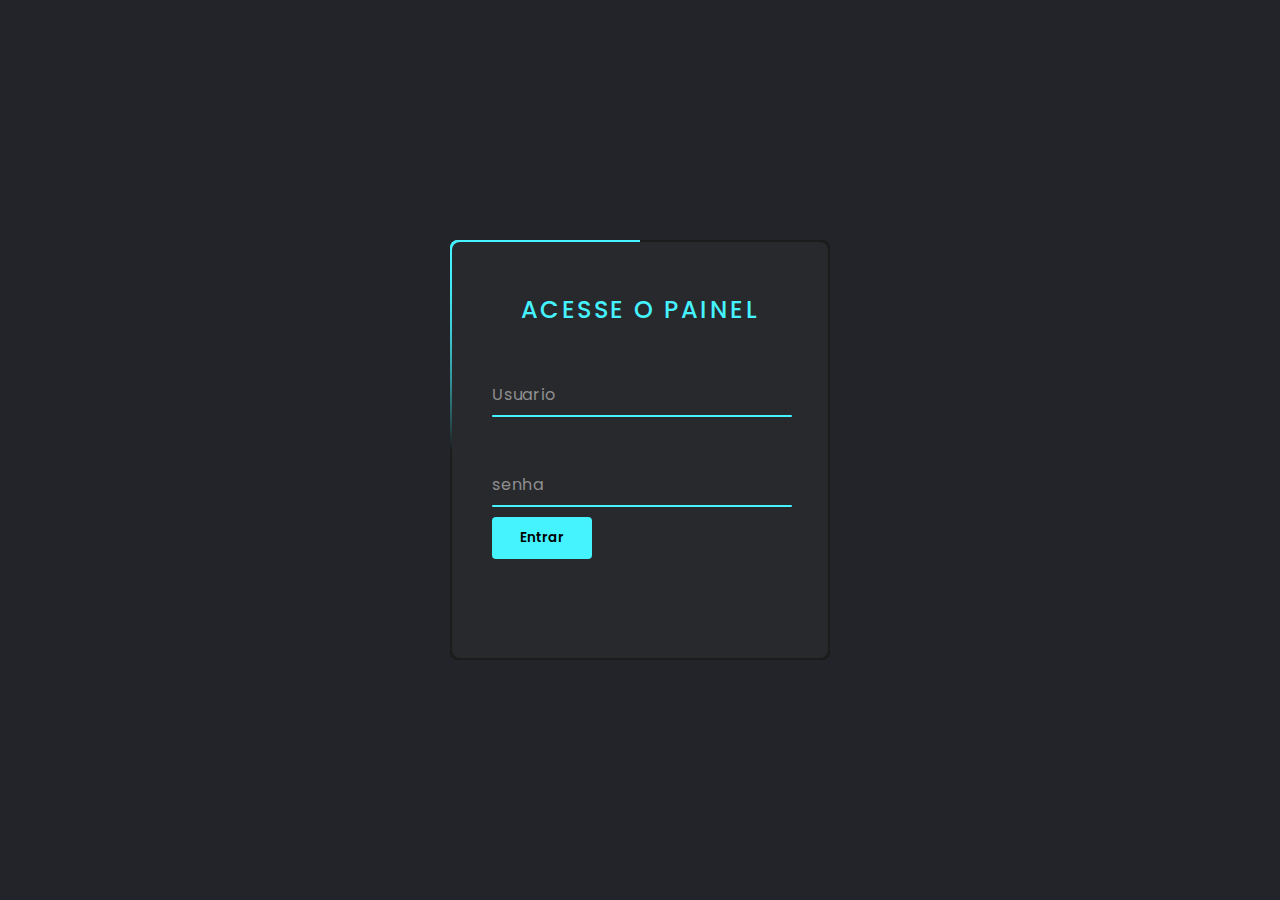
<file: index.html>
<!DOCTYPE html>
<html lang="pt-br">
<head>
	<meta charset="UTF-8">
	<title>PAINEL DE ELITE</title>
	<link rel="stylesheet" href="style.css">
</head>
<body>
	<div class="box">
		<form action="main.html" autocomplete="off">
			<h2>ACESSE O PAINEL</h2>
			<div class="inputBox">
				<input type="text" required="required">
				<span>Usuario</span>
				<i></i>
			</div>
			<div class="inputBox">
				<input type="password" required="required">
				<span>senha</span>
				<i></i>
			</div>
			<input type="submit" value="Entrar">

		</form>
	</div>
</body>
</html>
</file>
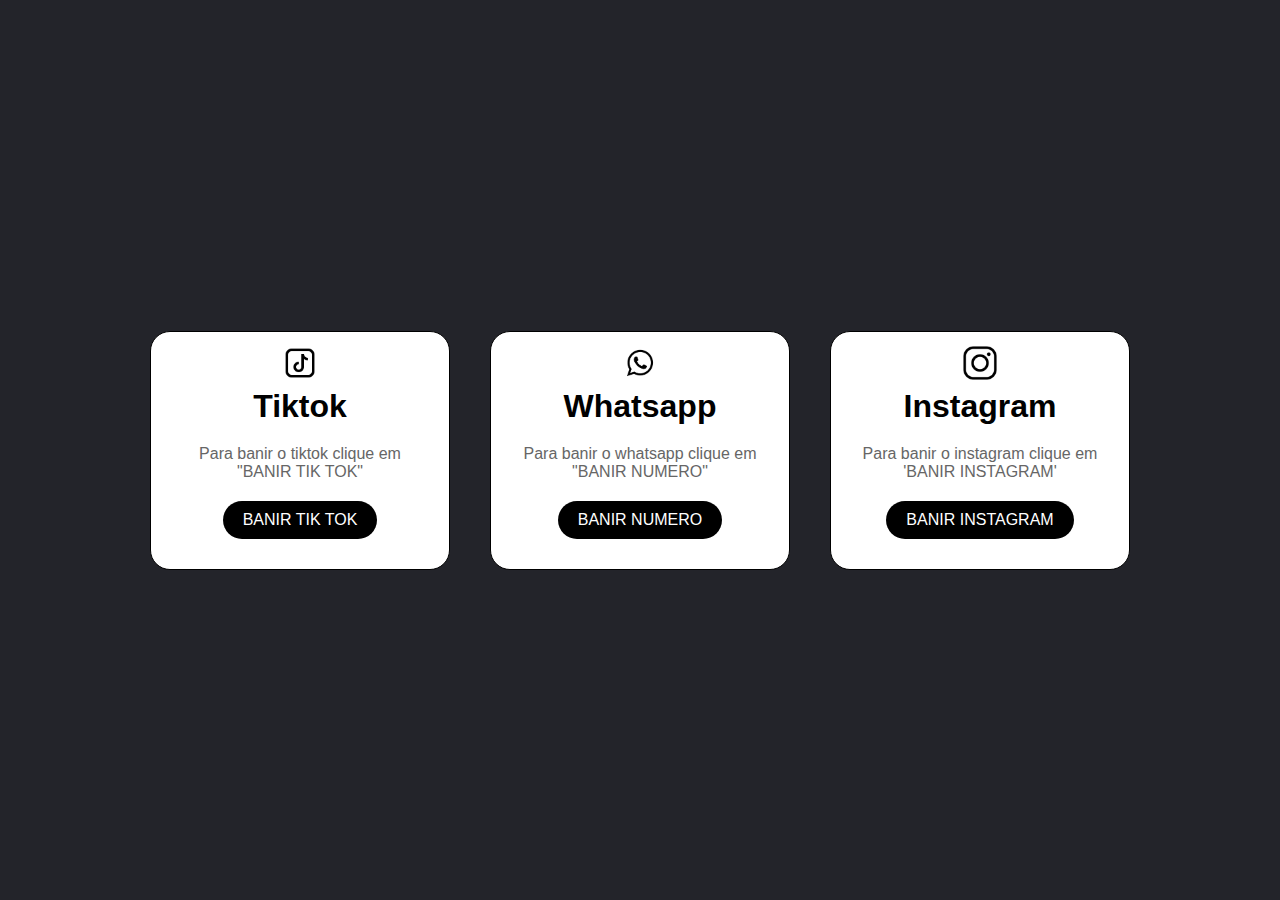
<file: main.html>
<!DOCTYPE html>
<html lang="pt-br">

<head>
    <meta charset="UTF-8">
    <meta http-equiv="X-UA-Compatible" content="IE=edge">
    <meta name="viewport" content="width=device-width, initial-scale=1.0">
    <link rel="stylesheet" href="main.css">
    <title>Pagina Inicial</title>
</head>

<body>

    <div class="container">
        <!-- Primeiro Card -->
        <div class="card">
            <div class="img">
                <img src="tiktok.png" alt="Image" height="42" width="42">
            </div>
            <h1>Tiktok</h1>
            <div class="content">
                <p>



                   Para banir o tiktok clique em "BANIR TIK TOK"
                </p>
                <a href="#">BANIR TIK TOK</a>
            </div>
        </div>
        <!-- Segundo Card -->
        <div class="card">
            <div class="img">
                <img src="whatsapp.png" alt="Image" height="42" width="42">
            </div>
            <h1>Whatsapp</h1>
            <div class="content">
                <p>



                   Para banir o whatsapp clique em "BANIR NUMERO"
                </p>
                <a href="#">BANIR NUMERO</a>
            </div>
        </div>
        <!-- Terceiro Card -->
        <div class="card">
            <div class="img">
                <img src="instagram.png" alt="Image" height="42" width="42">
            </div>
            <h1>Instagram</h1>
            <div class="content">
                <p>



                   Para banir o instagram clique em 'BANIR INSTAGRAM'
                </p>
                <a href="#">BANIR INSTAGRAM</a>
            </div>
        </div>
    </div>

</body>

</html>
</file>
<file: style.css>
@import url('https://fonts.googleapis.com/css2?family=Poppins:wght@300;400;500;600;700;800;900&display=swap');
*
{
	margin: 0;
	padding: 0;
	box-sizing: border-box;
  font-family: 'Poppins', sans-serif;
}
body 
{
	display: flex;
	justify-content: center;
	align-items: center;
	min-height: 100vh;
	flex-direction: column;
	background: #23242a;
}
.box 
{
	position: relative;
	width: 380px;
	height: 420px;
	background: #1c1c1c;
	border-radius: 8px;
	overflow: hidden;
}
.box::before 
{
	content: '';
	z-index: 1;
	position: absolute;
	top: -50%;
	left: -50%;
	width: 380px;
	height: 420px;
	transform-origin: bottom right;
	background: linear-gradient(0deg,transparent,#45f3ff,#45f3ff);
	animation: animate 6s linear infinite;
}
.box::after 
{
	content: '';
	z-index: 1;
	position: absolute;
	top: -50%;
	left: -50%;
	width: 380px;
	height: 420px;
	transform-origin: bottom right;
	background: linear-gradient(0deg,transparent,#45f3ff,#45f3ff);
	animation: animate 6s linear infinite;
	animation-delay: -3s;
}
@keyframes animate 
{
	0%
	{
		transform: rotate(0deg);
	}
	100%
	{
		transform: rotate(360deg);
	}
}
form 
{
	position: absolute;
	inset: 2px;
	background: #28292d;
	padding: 50px 40px;
	border-radius: 8px;
	z-index: 2;
	display: flex;
	flex-direction: column;
}
h2 
{
	color: #45f3ff;
	font-weight: 500;
	text-align: center;
	letter-spacing: 0.1em;
}
.inputBox 
{
	position: relative;
	width: 300px;
	margin-top: 35px;
}
.inputBox input 
{
	position: relative;
	width: 100%;
	padding: 20px 10px 10px;
	background: transparent;
	outline: none;
	box-shadow: none;
	border: none;
	color: #23242a;
	font-size: 1em;
	letter-spacing: 0.05em;
	transition: 0.5s;
	z-index: 10;
}
.inputBox span 
{
	position: absolute;
	left: 0;
	padding: 20px 0px 10px;
	pointer-events: none;
	font-size: 1em;
	color: #8f8f8f;
	letter-spacing: 0.05em;
	transition: 0.5s;
}
.inputBox input:valid ~ span,
.inputBox input:focus ~ span 
{
	color: #45f3ff;
	transform: translateX(0px) translateY(-34px);
	font-size: 0.75em;
}
.inputBox i 
{
	position: absolute;
	left: 0;
	bottom: 0;
	width: 100%;
	height: 2px;
	background: #45f3ff;
	border-radius: 4px;
	overflow: hidden;
	transition: 0.5s;
	pointer-events: none;
	z-index: 9;
}
.inputBox input:valid ~ i,
.inputBox input:focus ~ i 
{
	height: 44px;
}
.links 
{
	display: flex;
	justify-content: space-between;
}
.links a 
{
	margin: 10px 0;
	font-size: 0.75em;
	color: #8f8f8f;
	text-decoration: beige;
}
.links a:hover, 
.links a:nth-child(2)
{
	color: #45f3ff;
}
input[type="submit"]
{
	border: none;
	outline: none;
	padding: 11px 25px;
	background: #45f3ff;
	cursor: pointer;
	border-radius: 4px;
	font-weight: 600;
	width: 100px;
	margin-top: 10px;
}
input[type="submit"]:active 
{
	opacity: 0.8;
}
</file>
<file: main.css>
* {
    margin: 0;
    padding: 0;
    box-sizing: border-box;
    font-family: Arial, Helvetica, sans-serif;
}

body {
    display: flex;
    justify-content: center;
    align-items: center;
    min-height: 100vh;
   
        background-color: #23242a;
    
    
}

.container {
    width: 1150px;
    padding: 20px;
    display: flex;
    align-items: center;
    justify-content: center;
    flex-wrap: wrap;
}

.container .card {
    position: relative;
    padding: 10px;
    width: 300px;
    background-color: #fff;
    margin: 20px;
    border: 1px solid black;
    border-radius: 20px;
    overflow: hidden;
    transition: 0.5s;
    text-align: center;
}

.container .card img {
    transition: 0.5s;
}

.container .card h1 {
    font-size: 2rem;
}

.container .card .content {
    padding: 20px;
    text-align: center;
}

.container .card .content p {
    color: #666;
    transition: 0.5s;
}

.container .card .content a {
    position: relative;
    display: inline-block;
    padding: 10px 20px;
    background-color: #000;
    color: #fff;
    border-radius: 40px;
    text-decoration: none;
    transition: 0.5s;
    outline: none;
    margin-top: 20px;
}

.container .card:hover {
    background-color: #45f3ff;
    color: white;
    margin-top: -30px;
    box-shadow: 2px 20px 25px #45f3ff;
    border-color: #45f3ff;
}

.container .card:hover img {
    filter: invert(1);
}

.container .card:hover .content p {
    color: white;
}

.container .card:hover .content a{
    color:black;
    background-color: white;
}
</file>
